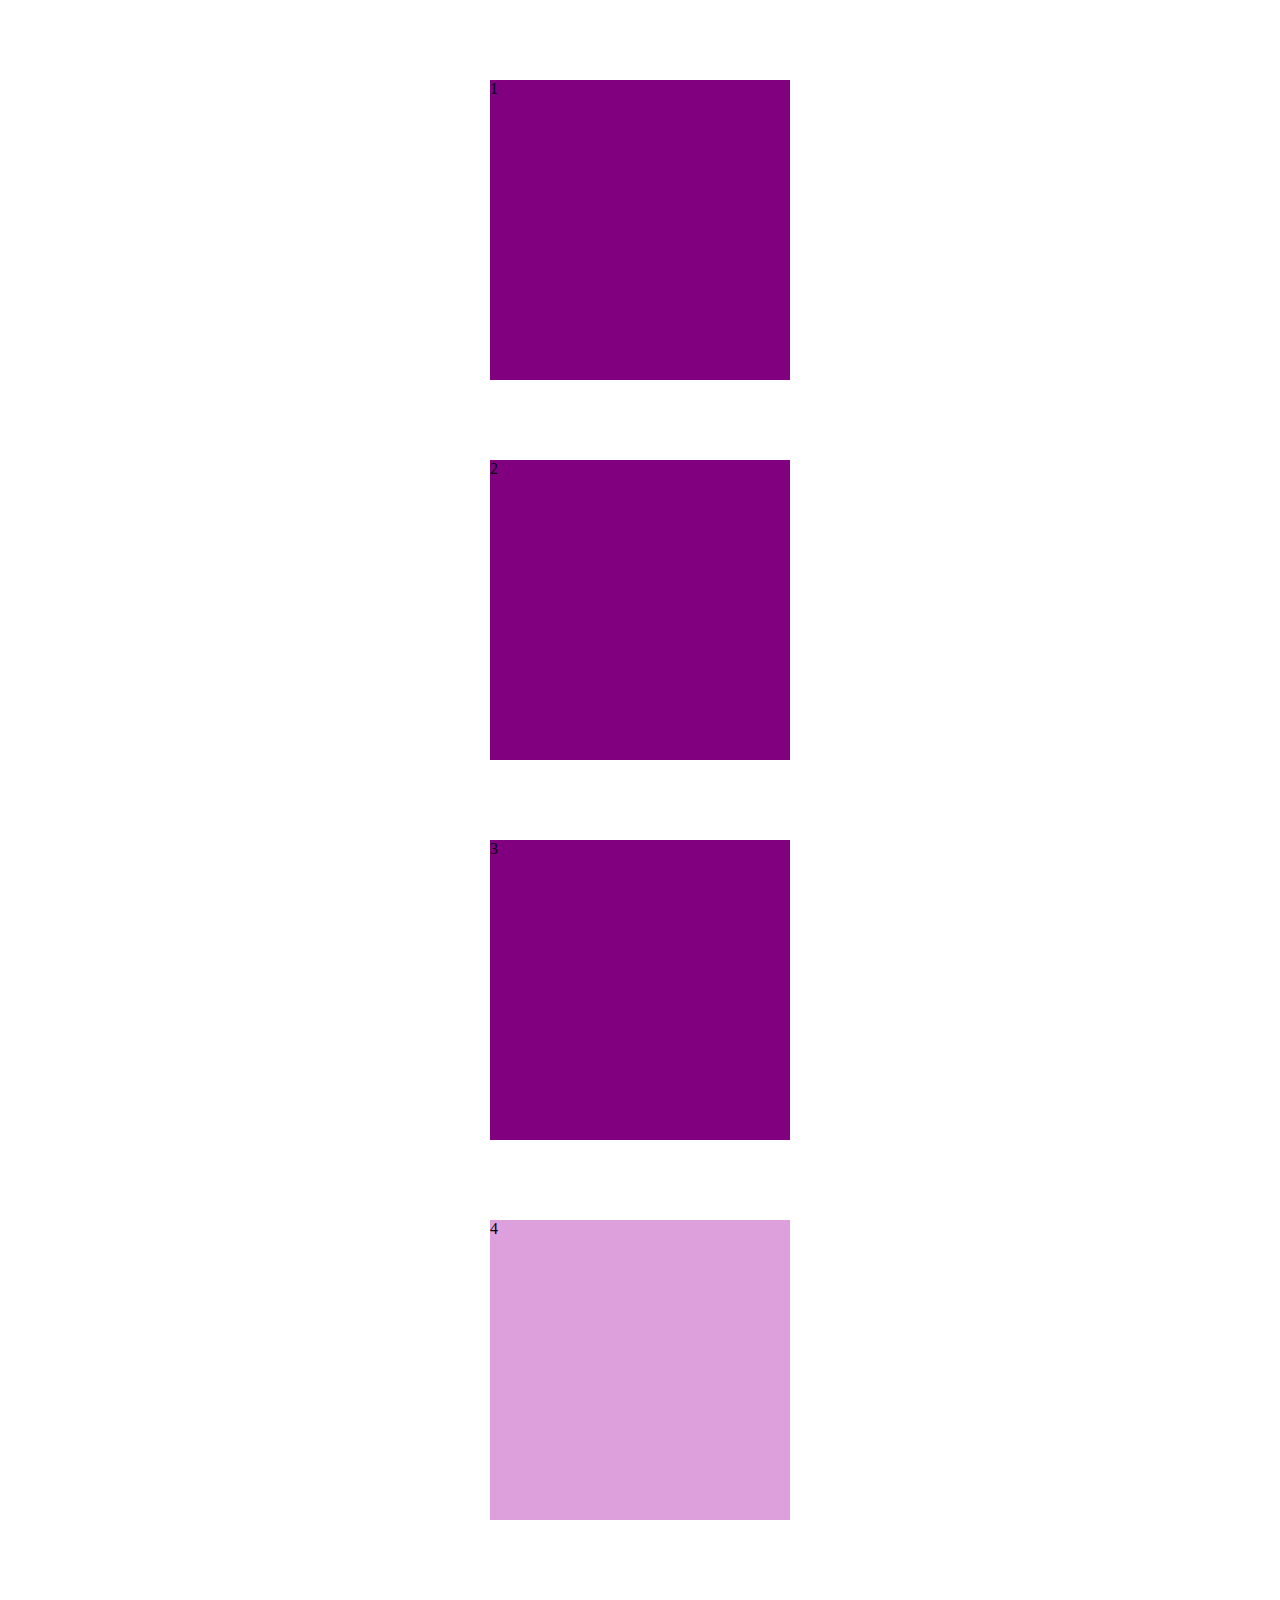
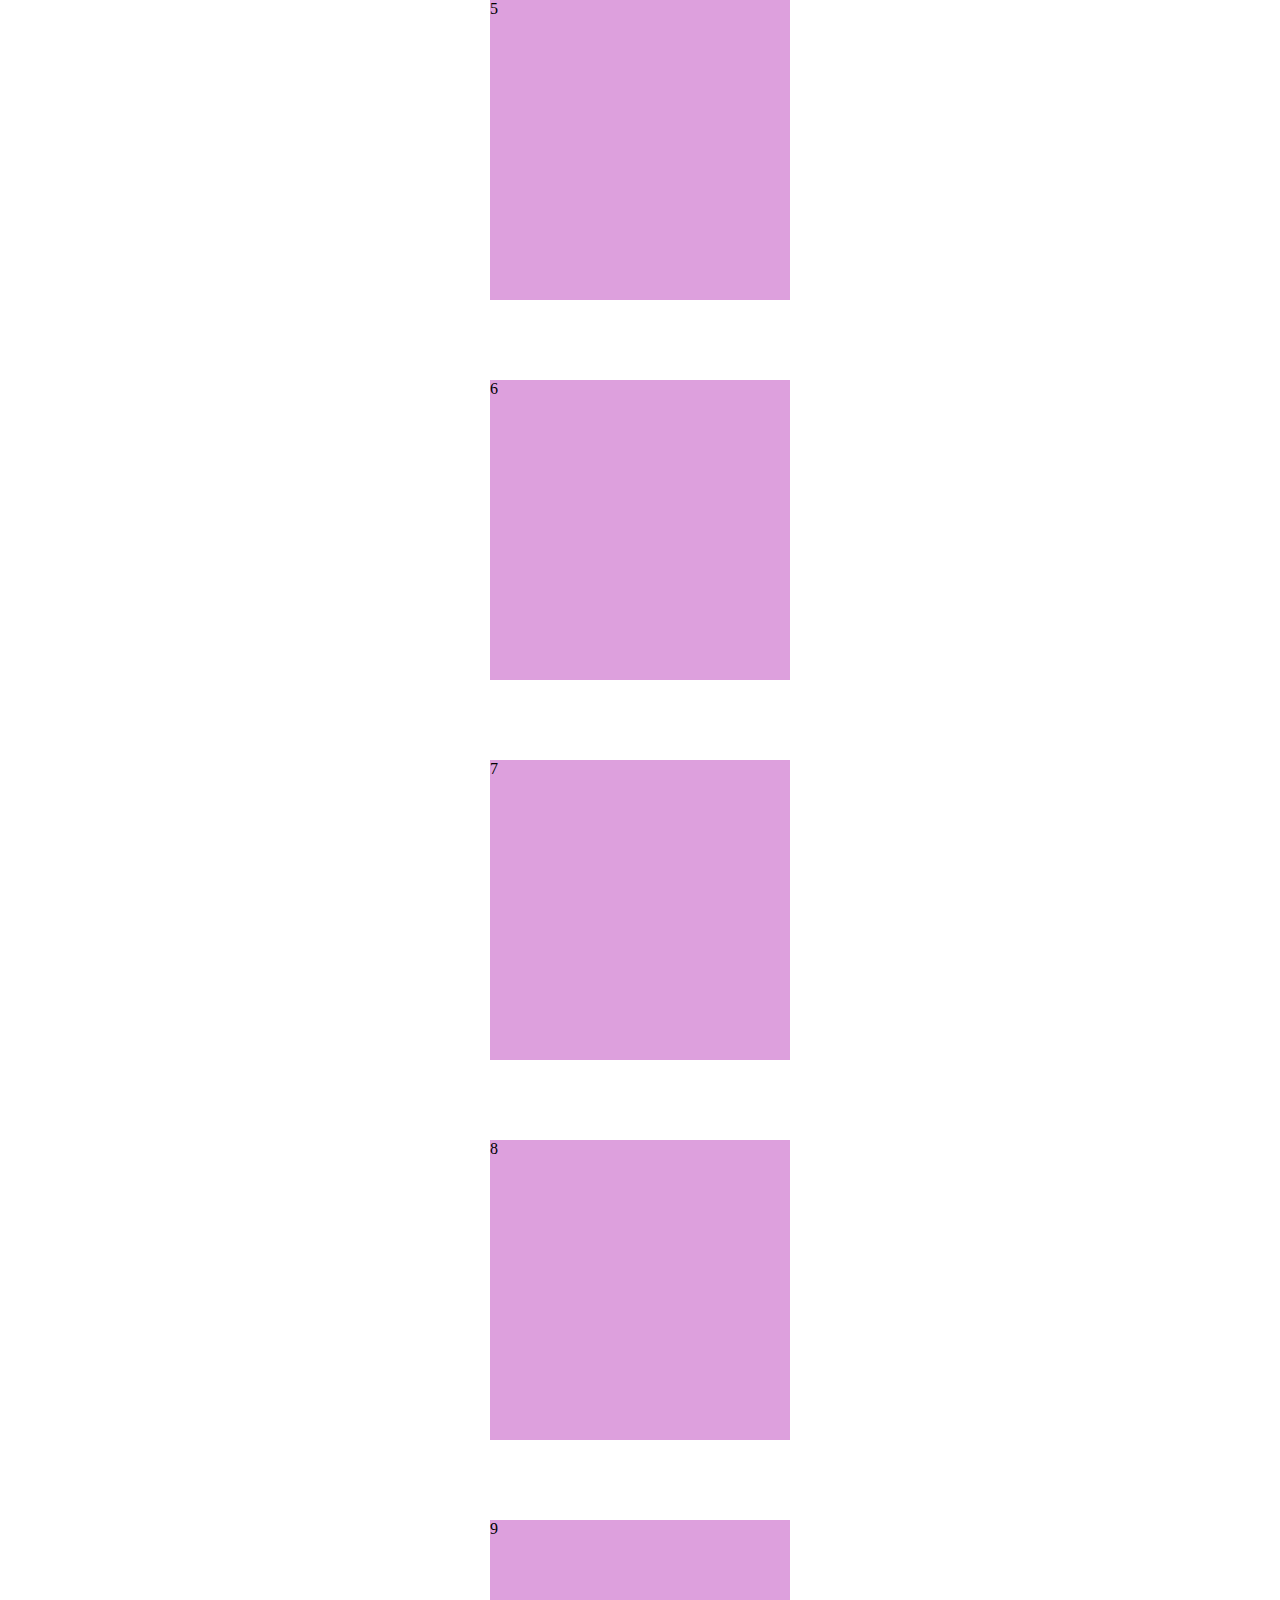
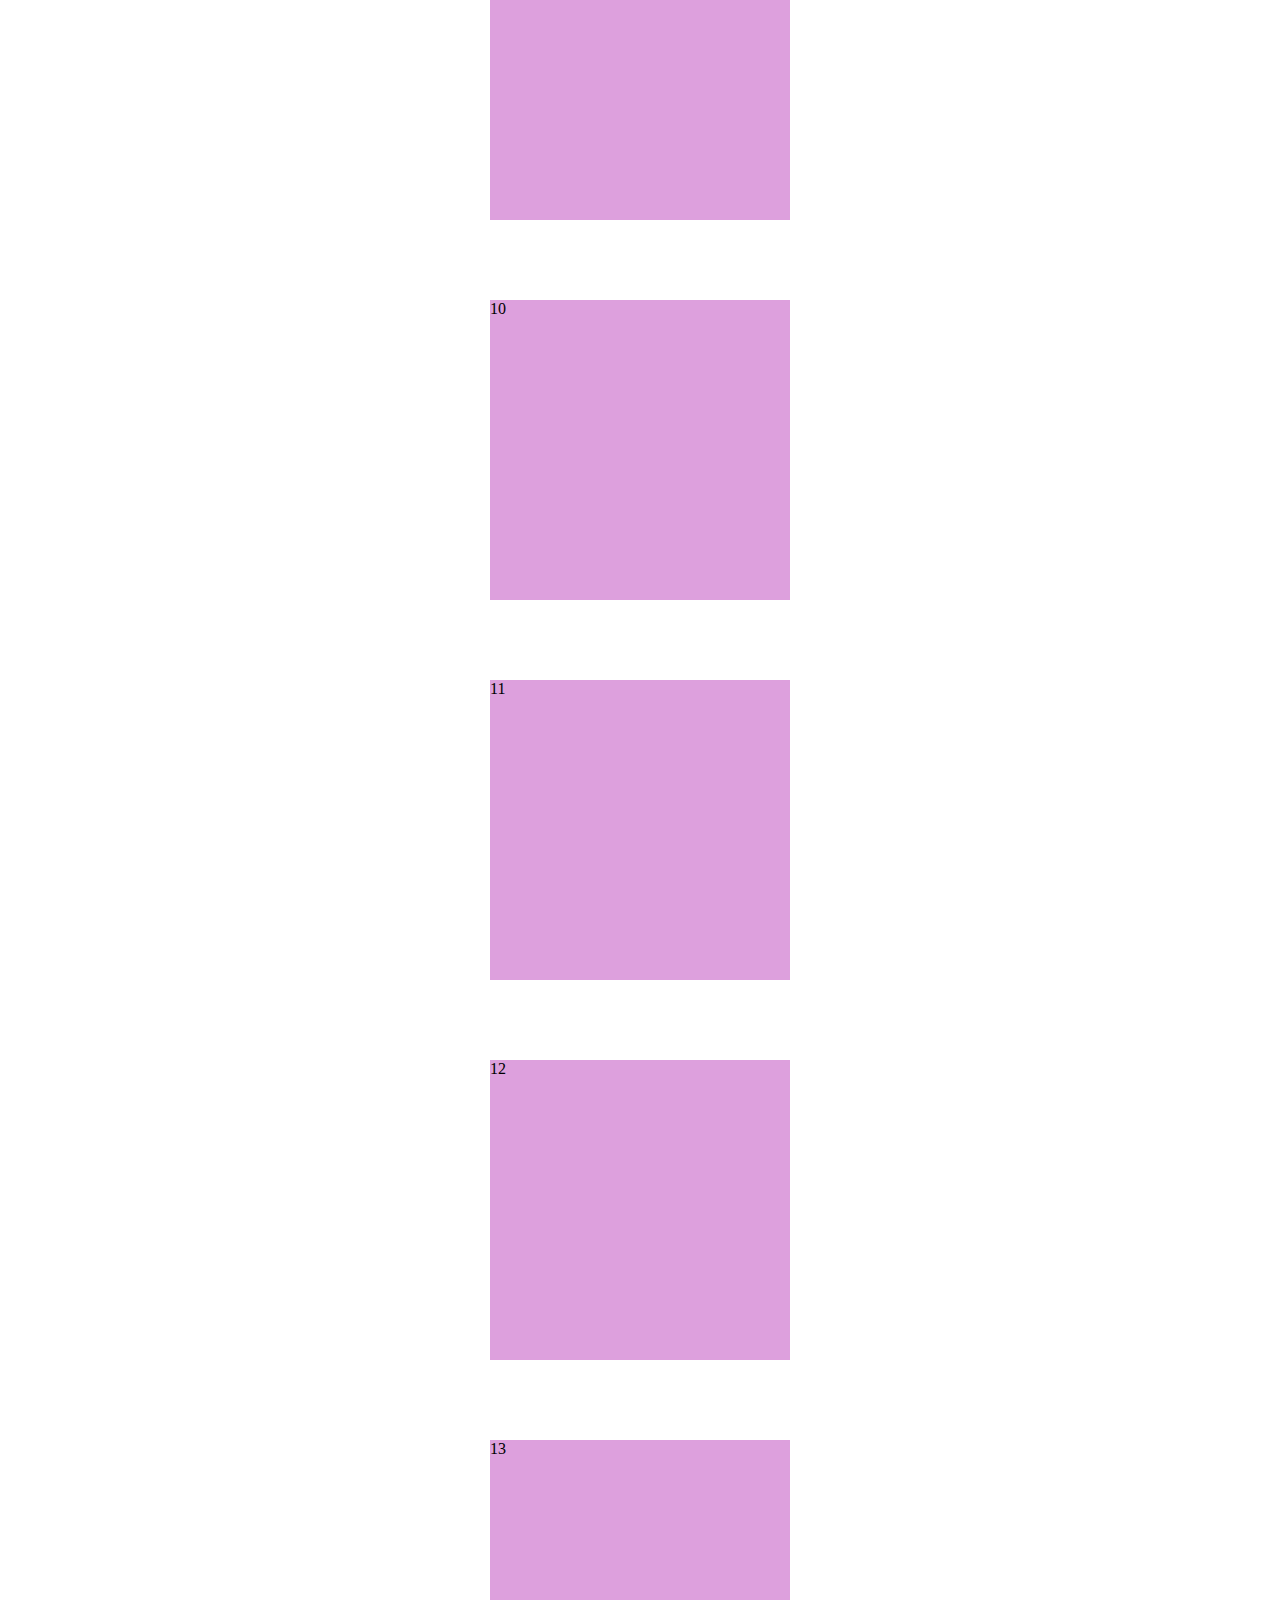
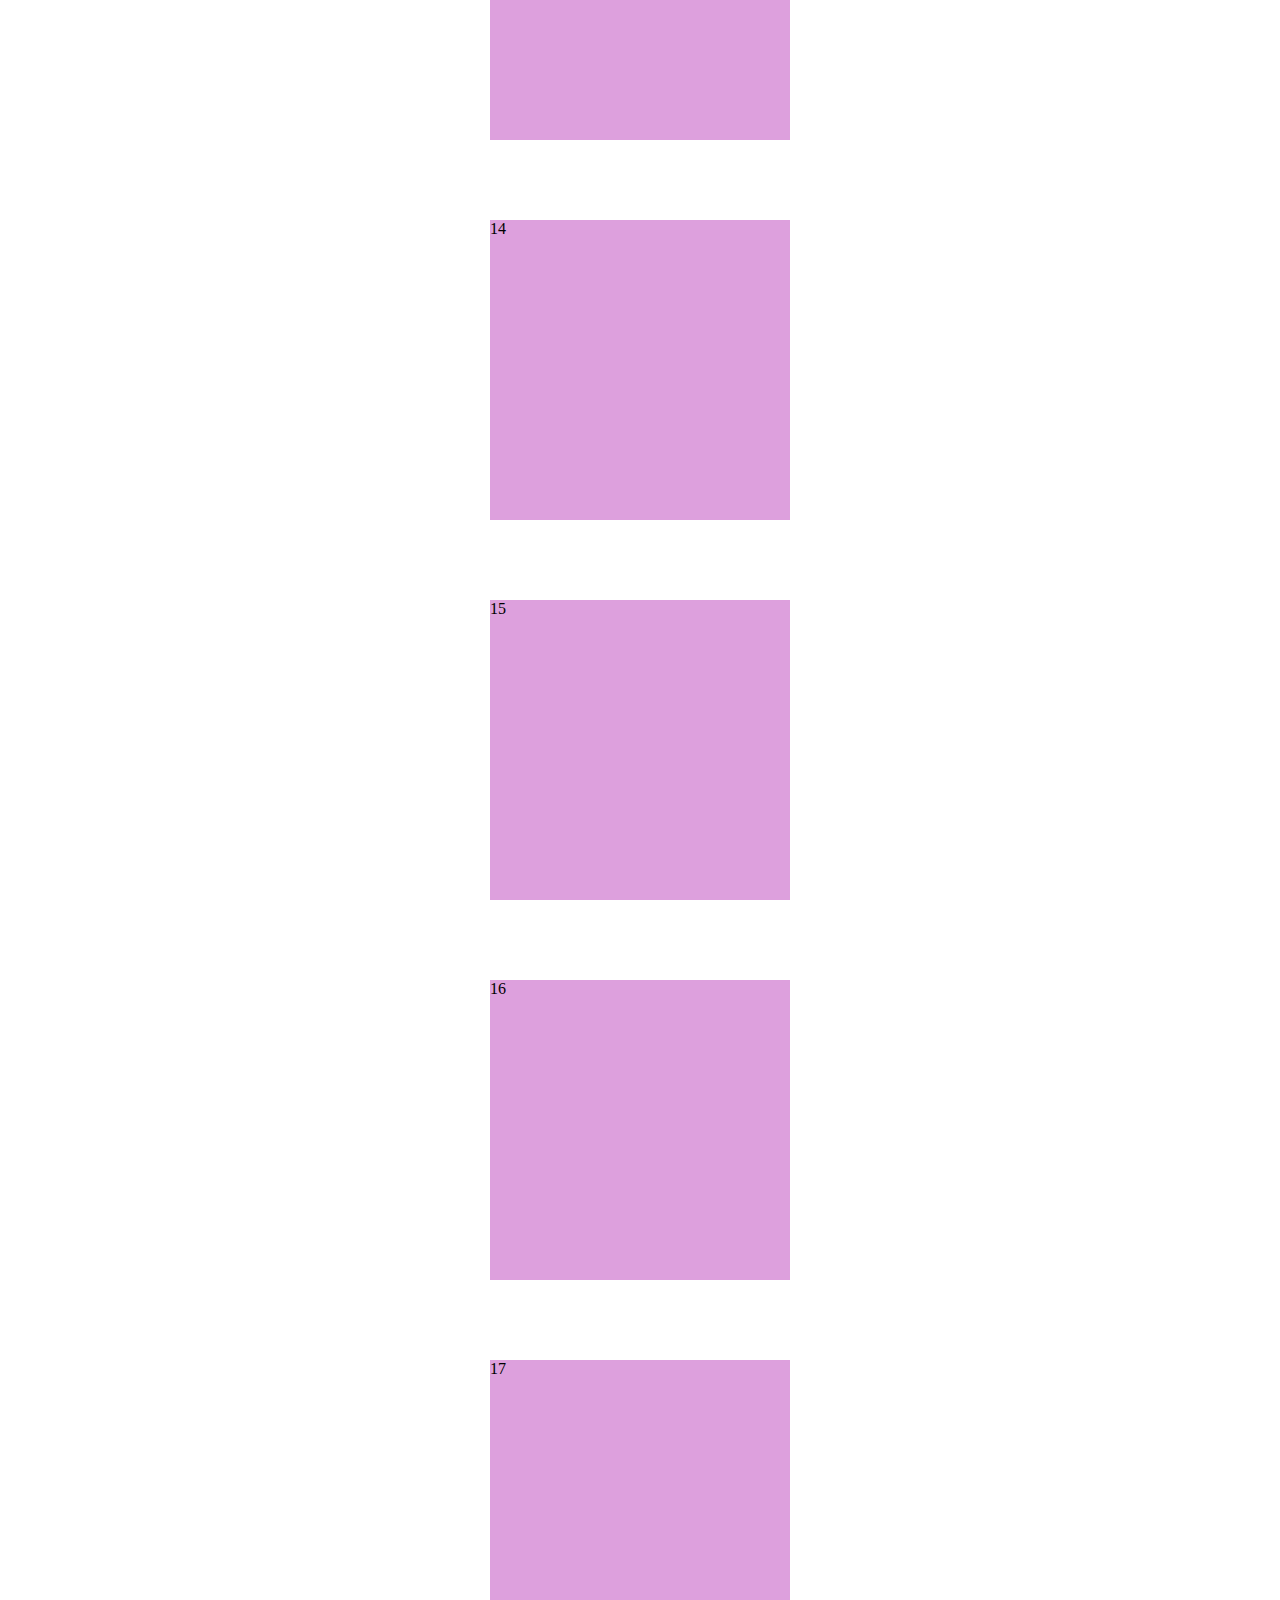
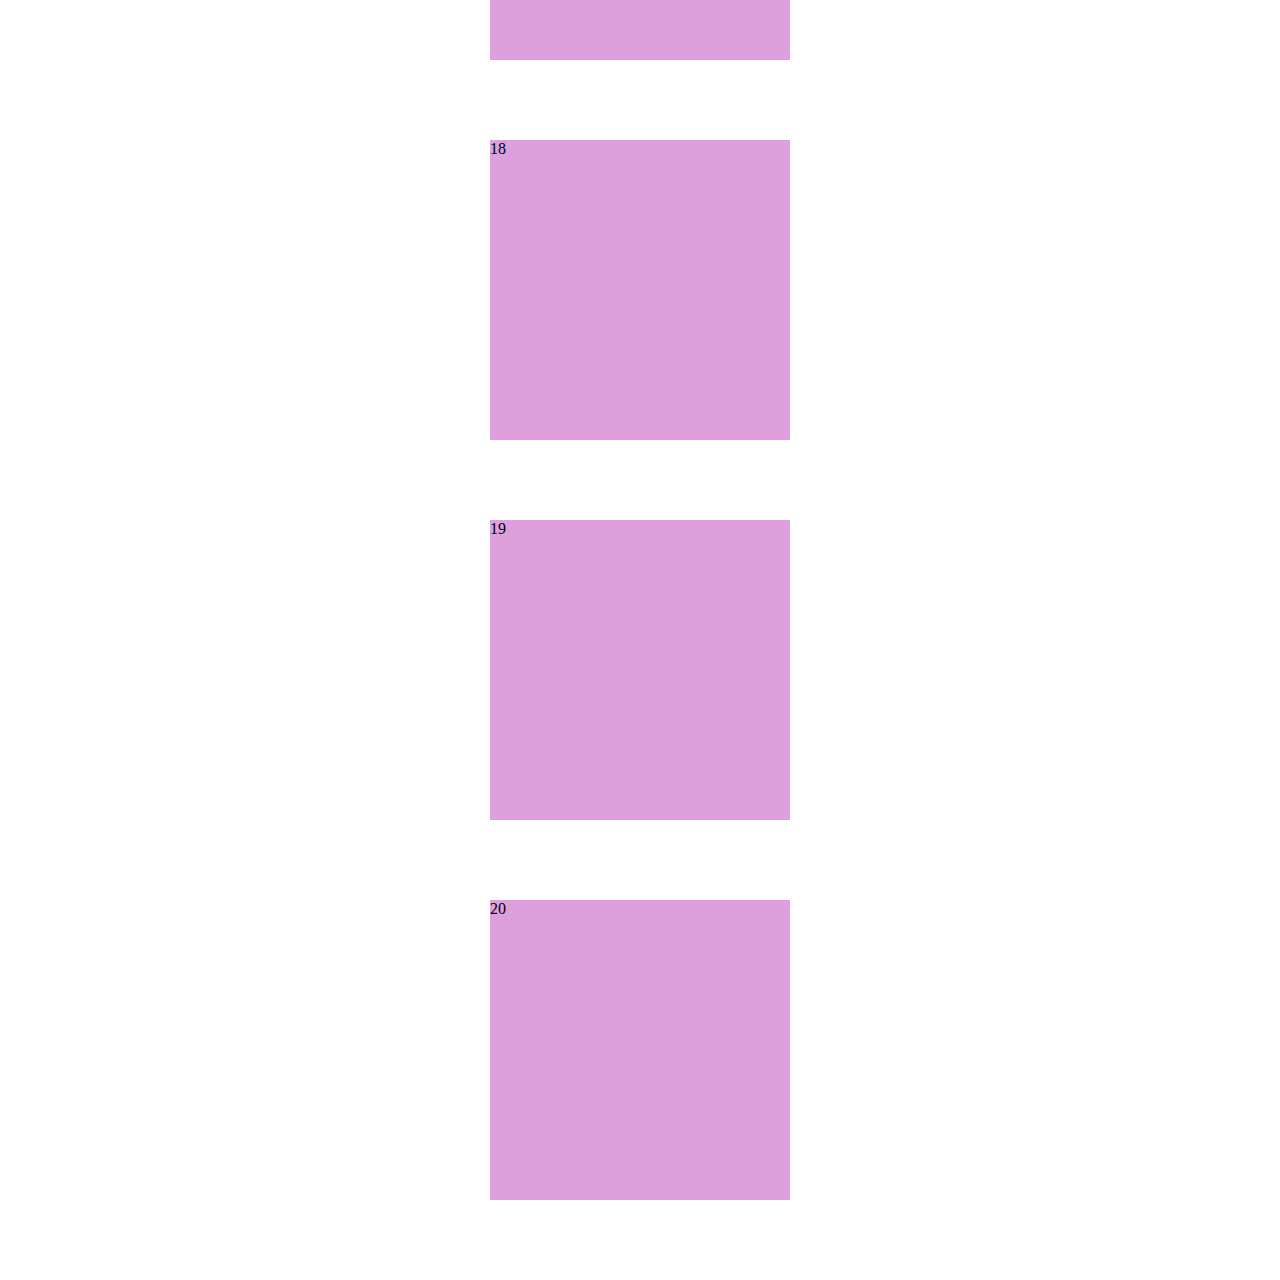
<file: observer/intersection_observer.html>
<!DOCTYPE html>
<html lang="ko">

<head>
    <meta charset="UTF-8">
    <meta name="viewport" content="width=device-width, initial-scale=1.0">
    <title>Document</title>
    <style>
        * {
            box-sizing: border-box;
        }
        
        .box {
            width: 300px;
            height: 300px;
            margin: 80px auto;
            background-color: plum;
            transition: 2000ms;
        }
        
        .box.active {
            background-color: purple;
        }
    </style>
</head>

<body>
    <div class="box">1</div>
    <div class="box">2</div>
    <div class="box">3</div>
    <div class="box">4</div>
    <div class="box">5</div>
    <div class="box">6</div>
    <div class="box">7</div>
    <div class="box">8</div>
    <div class="box">9</div>
    <div class="box">10</div>
    <div class="box">11</div>
    <div class="box">12</div>
    <div class="box">13</div>
    <div class="box">14</div>
    <div class="box">15</div>
    <div class="box">16</div>
    <div class="box">17</div>
    <div class="box">18</div>
    <div class="box">19</div>
    <div class="box">20</div>

    <script>
        const boxs = document.querySelectorAll(".box");

        const options = {
            rool: null, // viewport
            rootMargin: '0px',
            threshold: 0, // 0 ~ 1 전체 다 들어왔을때 처리하게 하려면 1로 변경 (100%)
        }

        const observer = new IntersectionObserver((entries, options) => {
            entries.forEach(entry => {
                if (entry.isIntersecting) {
                    entry.target.classList.add("active");
                } else {
                    entry.target.classList.remove("active");
                }
            });
        });

        boxs.forEach(box => {
            observer.observe(box);
        });
    </script>
</body>

</html>
</file>
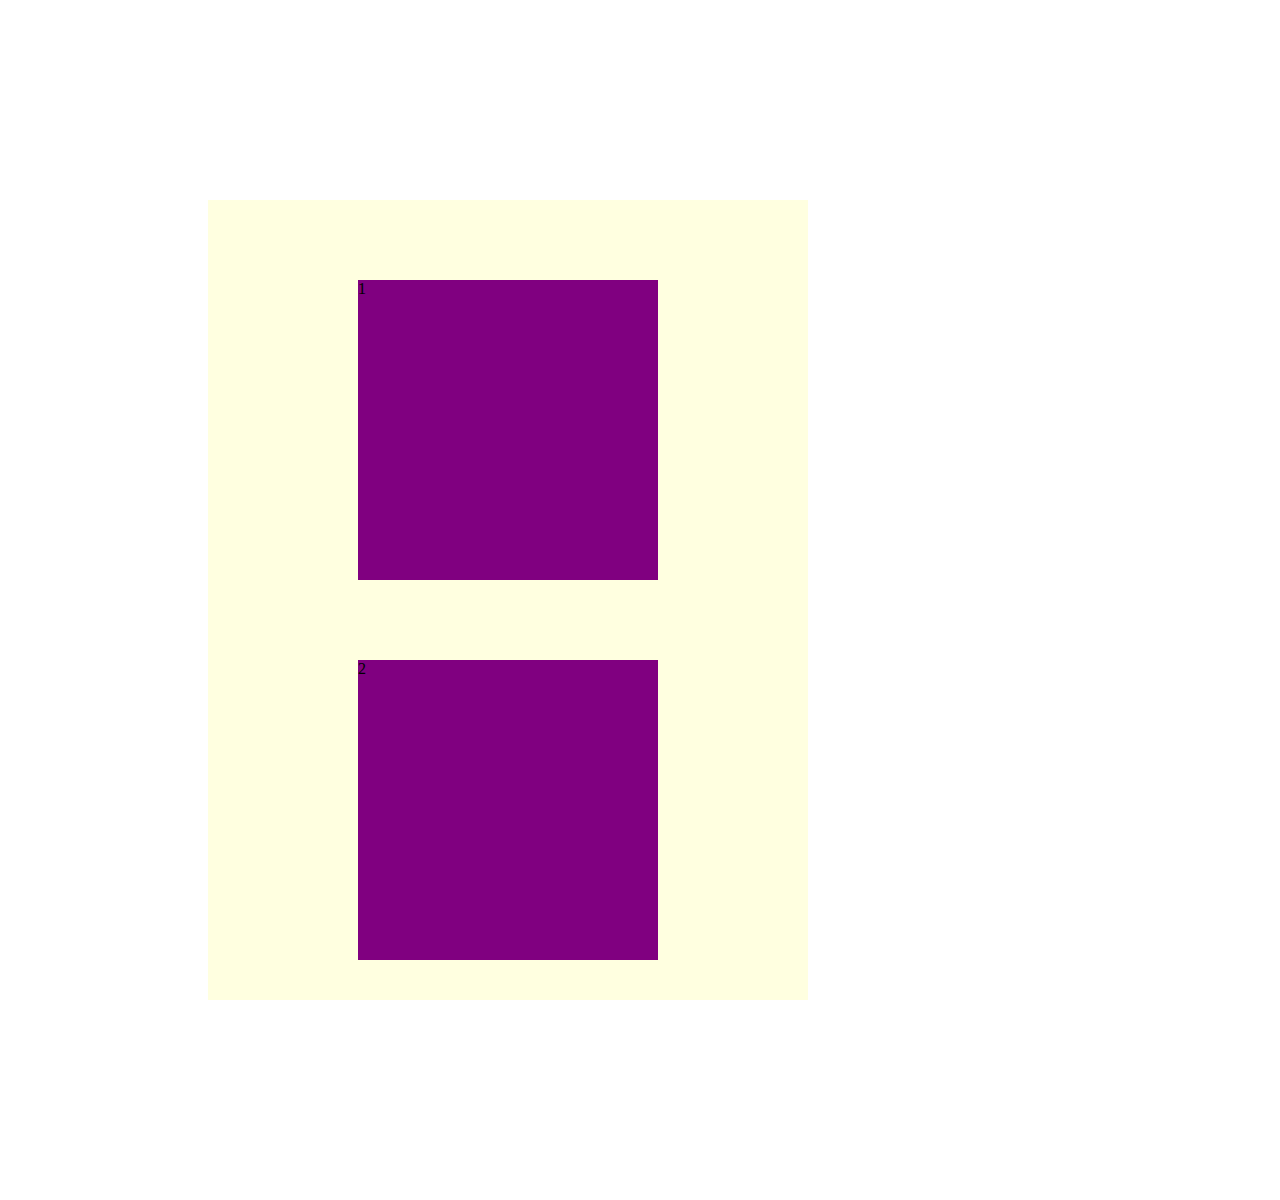
<file: observer/intersection_observer_container.html>
<!DOCTYPE html>
<html lang="ko">

<head>
    <meta charset="UTF-8">
    <meta name="viewport" content="width=device-width, initial-scale=1.0">
    <title>Document</title>
    <style>
        * {
            box-sizing: border-box;
        }
        
        .container {
            width: 600px;
            height: 800px;
            margin: 200px;
            overflow-y: scroll;
            background-color: lightyellow;
        }
        
        .box {
            width: 300px;
            height: 300px;
            margin: 80px auto;
            background-color: plum;
            transition: 350ms;
        }
        
        .box.active {
            background-color: purple;
        }
    </style>
</head>

<body>
    <div class="container">
        <div class="box">1</div>
        <div class="box">2</div>
        <div class="box">3</div>
        <div class="box">4</div>
        <div class="box">5</div>
        <div class="box">6</div>
        <div class="box">7</div>
        <div class="box">8</div>
        <div class="box">9</div>
        <div class="box">10</div>
        <div class="box">11</div>
        <div class="box">12</div>
        <div class="box">13</div>
        <div class="box">14</div>
        <div class="box">15</div>
        <div class="box">16</div>
        <div class="box">17</div>
        <div class="box">18</div>
        <div class="box">19</div>
        <div class="box">20</div>
    </div>

    <script>
        const boxs = document.querySelectorAll(".box");

        const options = {
            rool: document.querySelector(".container"), // viewport
            rootMargin: '0px',
            threshold: 0, // 0 ~ 1 전체 다 들어왔을때 처리하게 하려면 1로 변경 (100%)
        }

        const observer = new IntersectionObserver((entries, options) => {
            entries.forEach(entry => {
                if (entry.isIntersecting) {
                    entry.target.classList.add("active");
                } else {
                    entry.target.classList.remove("active");
                }
            });
        });

        boxs.forEach(box => {
            observer.observe(box);
        });
    </script>

</body>

</html>
</file>
